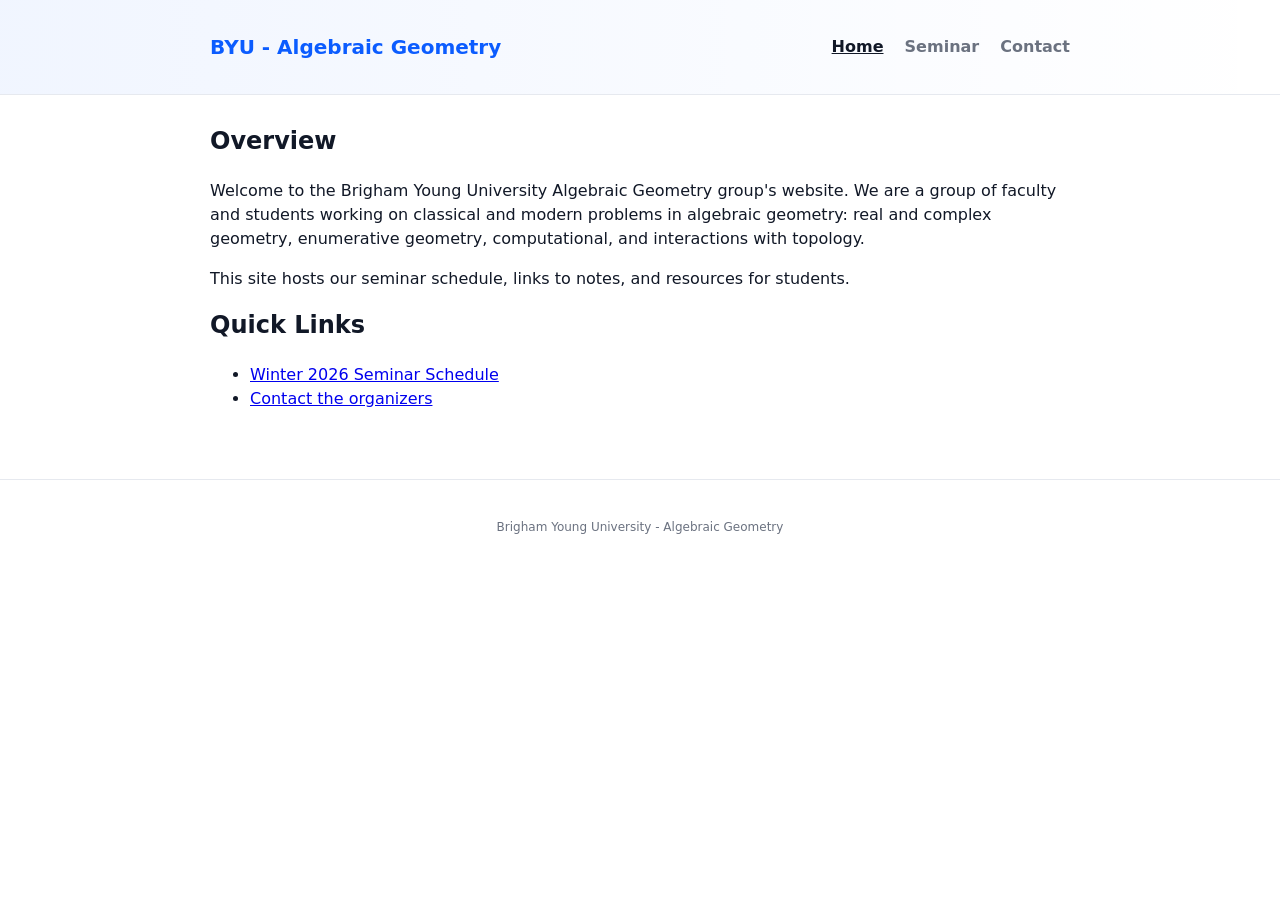
<file: index.html>
<!doctype html>
<html lang="en">
<head>
  <meta charset="utf-8" />
  <meta name="viewport" content="width=device-width,initial-scale=1" />
  <title>BYU Algebraic Geometry</title>
  <meta name="description" content="Brigham Young University - Algebraic Geometry research group and seminar schedule." />
  <link rel="stylesheet" href="style.css" />
</head>
<body>
  <header class="site-header">
    <div class="container">
      <h1 class="site-title">BYU - Algebraic Geometry</h1>
      <nav class="nav">
        <a href="index.html" aria-current="page">Home</a>
        <a href="seminar.html">Seminar</a>
        <a href="contact.html">Contact</a>
      </nav>
    </div>
  </header>

  <main class="container">
    <section>
      <h2>Overview</h2>
      <p>
        Welcome to the Brigham Young University Algebraic Geometry group's website.
        We are a group of faculty and students working on classical and modern
        problems in algebraic geometry: real and complex geometry, enumerative geometry,
        computational, and interactions with topology.
      </p>

      <p>
        This site hosts our seminar schedule, links to notes, and resources for students.
      </p>
    </section>

    <section>
      <h2>Quick Links</h2>
      <ul>
        <li><a href="seminar.html">Winter 2026 Seminar Schedule</a></li>
        <li><a href="contact.html">Contact the organizers</a></li>
      </ul>
    </section>
  </main>

  <footer class="site-footer">
    <div class="container">
      <small>Brigham Young University - Algebraic Geometry</small>
    </div>
  </footer>
</body>
</html>
</file>
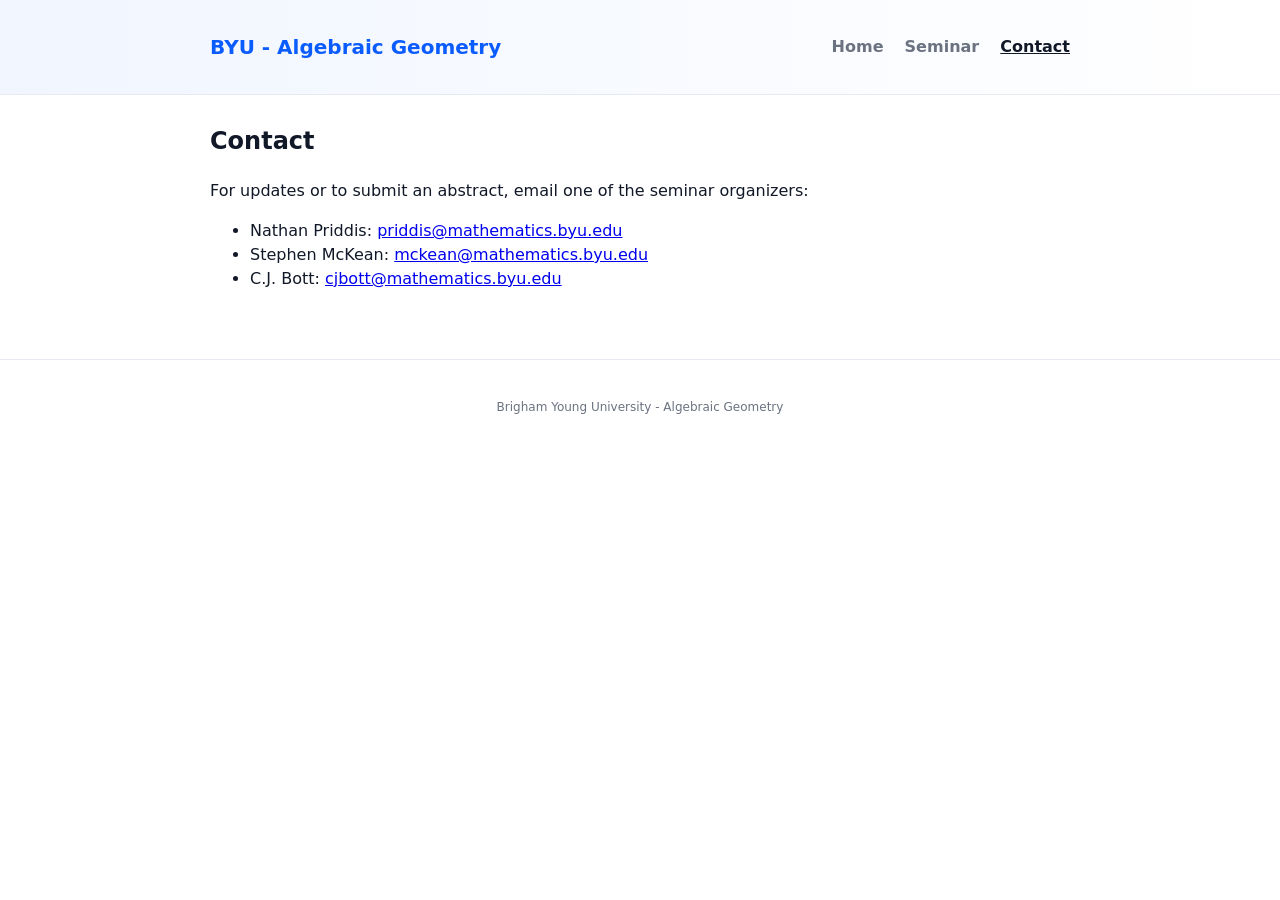
<file: contact.html>
<!doctype html>
<html lang="en">
<head>
  <meta charset="utf-8" />
  <meta name="viewport" content="width=device-width,initial-scale=1" />
  <title>Contact - BYU Algebraic Geometry</title>
  <link rel="stylesheet" href="style.css" />
</head>
<body>
  <header class="site-header">
    <div class="container">
      <h1 class="site-title">BYU - Algebraic Geometry</h1>
      <nav class="nav">
        <a href="index.html">Home</a>
        <a href="seminar.html">Seminar</a>
        <a href="contact.html" aria-current="page">Contact</a>
      </nav>
    </div>
  </header>

  <main class="container">
    <section>
      <h2>Contact</h2>
      <p>For updates or to submit an abstract, email one of the seminar organizers:</p>
      <ul>
        <li>Nathan Priddis: <a href="mailto:priddis@mathematics.byu.edu">priddis@mathematics.byu.edu</a></li>
        <li>Stephen McKean: <a href="mailto:mckean@mathematics.byu.edu">mckean@mathematics.byu.edu</a></li>
        <li>C.J. Bott: <a href="mailto:cjbott@mathematics.byu.edu">cjbott@mathematics.byu.edu</a></li>
      </ul>
    </section>
  </main>

  <footer class="site-footer">
    <div class="container">
      <small>Brigham Young University - Algebraic Geometry</small>
    </div>
  </footer>
</body>
</html>
</file>
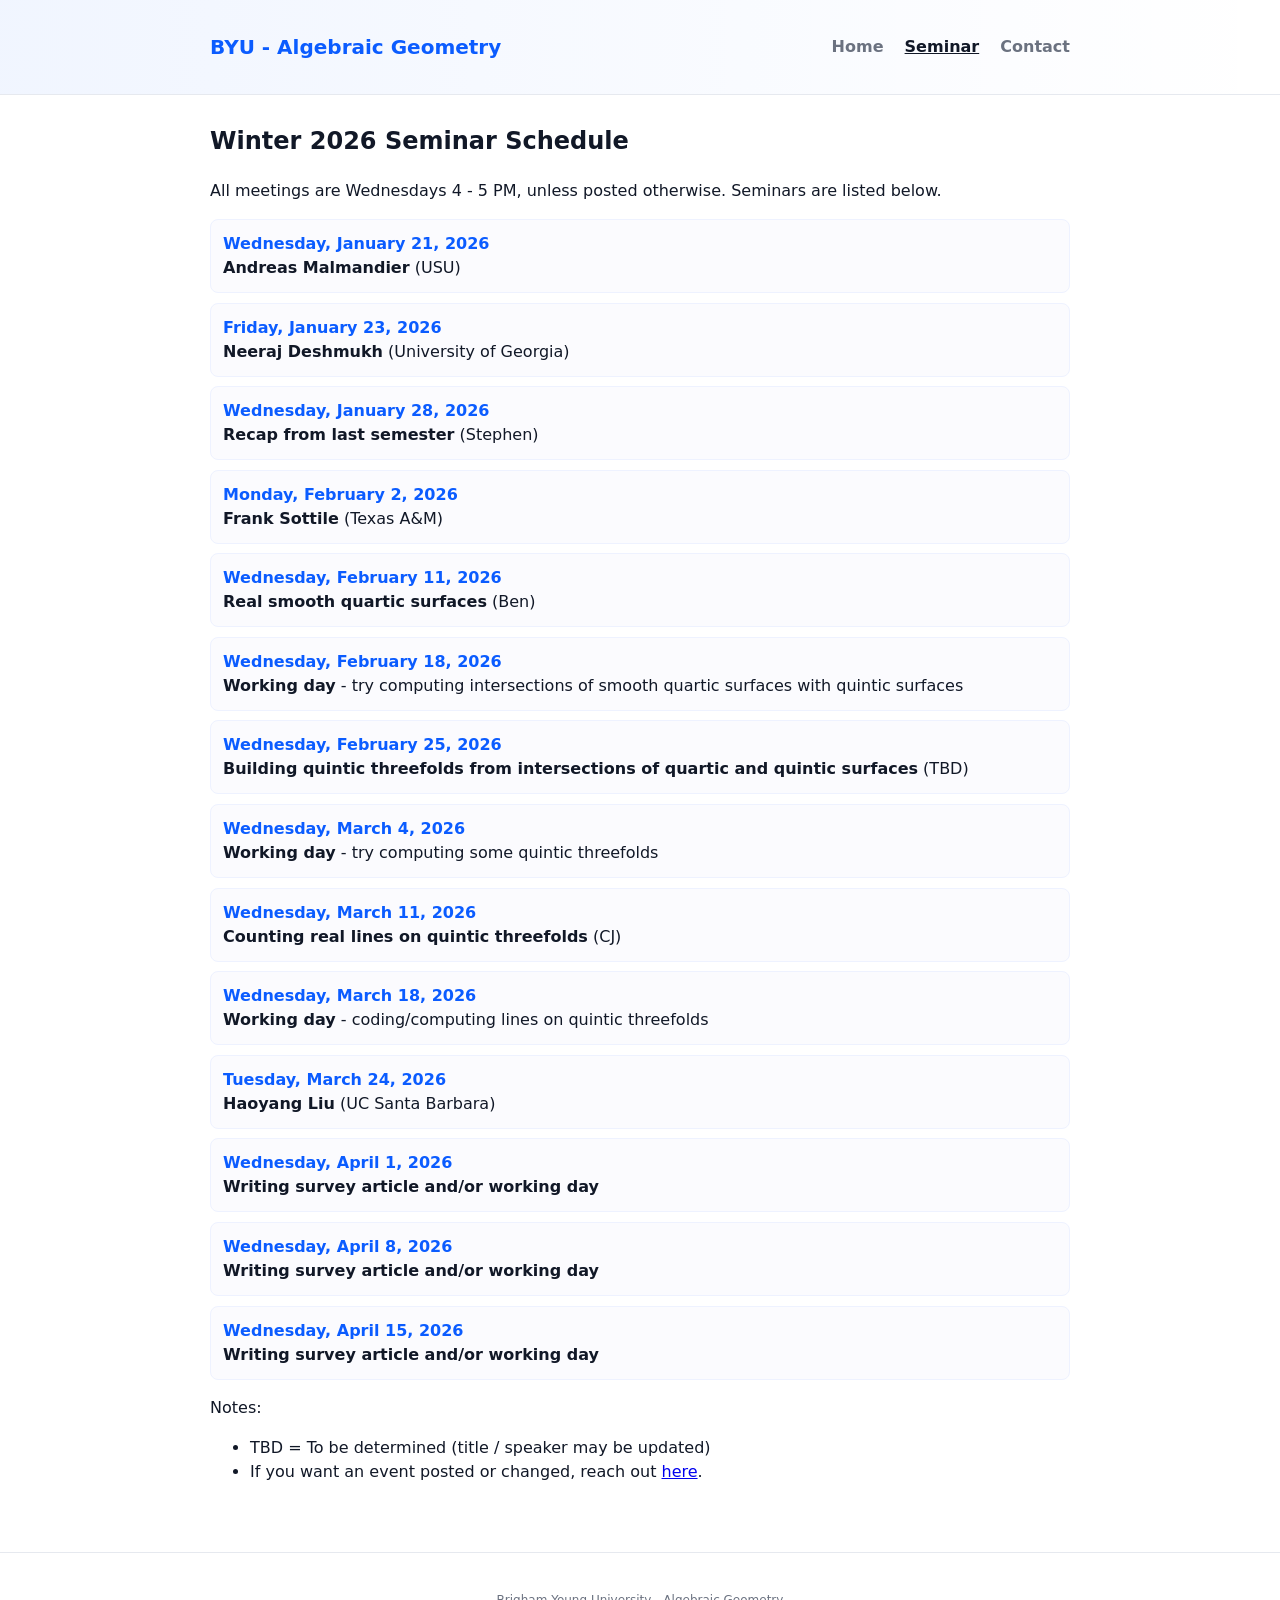
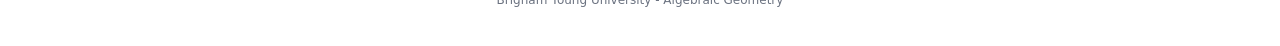
<file: seminar.html>
<!doctype html>
<html lang="en">
<head>
  <meta charset="utf-8" />
  <meta name="viewport" content="width=device-width,initial-scale=1" />
  <title>Seminar - BYU Algebraic Geometry (Winter 2026)</title>
  <link rel="stylesheet" href="style.css" />
</head>
<body>
  <header class="site-header">
    <div class="container">
      <h1 class="site-title">BYU - Algebraic Geometry</h1>
      <nav class="nav">
        <a href="index.html">Home</a>
        <a href="seminar.html" aria-current="page">Seminar</a>
        <a href="contact.html">Contact</a>
      </nav>
    </div>
  </header>

  <main class="container">
    <section>
      <h2>Winter 2026 Seminar Schedule</h2>

      <p>
        All meetings are Wednesdays 4 - 5 PM, unless posted otherwise. Seminars are listed below. 
      </p>

      <ol class="schedule-list">
        <li>
          <time datetime="2026-01-21">Wednesday, January 21, 2026</time>
          <strong>Andreas Malmandier</strong> (USU)
        </li>

        <li>
          <time datetime="2026-01-23">Friday, January 23, 2026</time>
          <strong>Neeraj Deshmukh</strong> (University of Georgia)
        </li>

        <li>
          <time datetime="2026-01-28">Wednesday, January 28, 2026</time>
          <strong>Recap from last semester</strong> (Stephen)
        </li>

        <li>
          <time datetime="2026-02-02">Monday, February 2, 2026</time>
          <strong>Frank Sottile</strong> (Texas A&amp;M)
        </li>

        <li>
          <time datetime="2026-02-11">Wednesday, February 11, 2026</time>
          <strong>Real smooth quartic surfaces</strong> (Ben)
        </li>

        <li>
          <time datetime="2026-02-18">Wednesday, February 18, 2026</time>
          <strong>Working day</strong> - try computing intersections of smooth quartic surfaces with quintic surfaces
        </li>

        <li>
          <time datetime="2026-02-25">Wednesday, February 25, 2026</time>
          <strong>Building quintic threefolds from intersections of quartic and quintic surfaces</strong> (TBD)
        </li>

        <li>
          <time datetime="2026-03-04">Wednesday, March 4, 2026</time>
          <strong>Working day</strong> - try computing some quintic threefolds
        </li>

        <li>
          <time datetime="2026-03-11">Wednesday, March 11, 2026</time>
          <strong>Counting real lines on quintic threefolds</strong> (CJ)
        </li>

        <li>
          <time datetime="2026-03-18">Wednesday, March 18, 2026</time>
          <strong>Working day</strong> - coding/computing lines on quintic threefolds
        </li>

        <li>
          <time datetime="2026-03-24">Tuesday, March 24, 2026</time>
          <strong>Haoyang Liu</strong> (UC Santa Barbara)
        </li>

        <li>
          <time datetime="2026-04-01">Wednesday, April 1, 2026</time>
          <strong>Writing survey article and/or working day</strong>
        </li>

        <li>
          <time datetime="2026-04-08">Wednesday, April 8, 2026</time>
          <strong>Writing survey article and/or working day</strong>
        </li>

        <li>
          <time datetime="2026-04-15">Wednesday, April 15, 2026</time>
          <strong>Writing survey article and/or working day</strong>
        </li>
      </ol>

      <p>
        Notes:
        <ul>
          <li>TBD = To be determined (title / speaker may be updated)</li>
          <li>If you want an event posted or changed, reach out <a href="contact.html">here</a>.</li>
        </ul>
      </p>
    </section>
  </main>

  <footer class="site-footer">
    <div class="container">
      <small>Brigham Young University - Algebraic Geometry</small>
    </div>
  </footer>
</body>
</html>
</file>
<file: style.css>
:root{
  --accent:#0b5cff;
  --bg:#ffffff;
  --text:#111827;
  --muted:#6b7280;
}

*{box-sizing:border-box}
body{
  margin:0;
  font-family: system-ui, -apple-system, "Segoe UI", Roboto, "Helvetica Neue", Arial;
  color:var(--text);
  background:var(--bg);
  line-height:1.5;
}

.container{
  max-width:900px;
  margin:0 auto;
  padding:1.25rem;
}

.site-header{
  border-bottom:1px solid #e6e9ef;
  background:linear-gradient(90deg, rgba(11,92,255,0.06), transparent);
}

.site-header .container{
  display:flex;
  align-items:center;
  justify-content:space-between;
  gap:1rem;
}

.site-title{
  font-size:1.25rem;
  margin:0;
  padding:0.75rem 0;
  color:var(--accent);
}

.nav a{
  margin-left:1rem;
  text-decoration:none;
  color:var(--muted);
  font-weight:600;
}
.nav a[aria-current="page"]{
  color:var(--text);
  text-decoration:underline;
}

h2{margin-top:0.5rem}
.schedule-list{
  counter-reset:event;
  padding-left:0;
  list-style:none;
}
.schedule-list li{
  padding:0.75rem;
  border-radius:8px;
  margin-bottom:0.6rem;
  background:#fbfbfe;
  border:1px solid #eef2ff;
}
.schedule-list time{
  display:block;
  font-weight:600;
  color:var(--accent);
}
.site-footer{
  border-top:1px solid #e6e9ef;
  margin-top:2rem;
  padding:1rem 0;
  color:var(--muted);
  font-size:0.9rem;
  text-align:center;
}

/* Responsive tweaks */
@media (max-width:640px){
  .site-header .container{flex-direction:column; align-items:flex-start}
  .nav{width:100%}
  .nav a{display:inline-block; margin:0.25rem 0.5rem 0 0}
}
</file>
